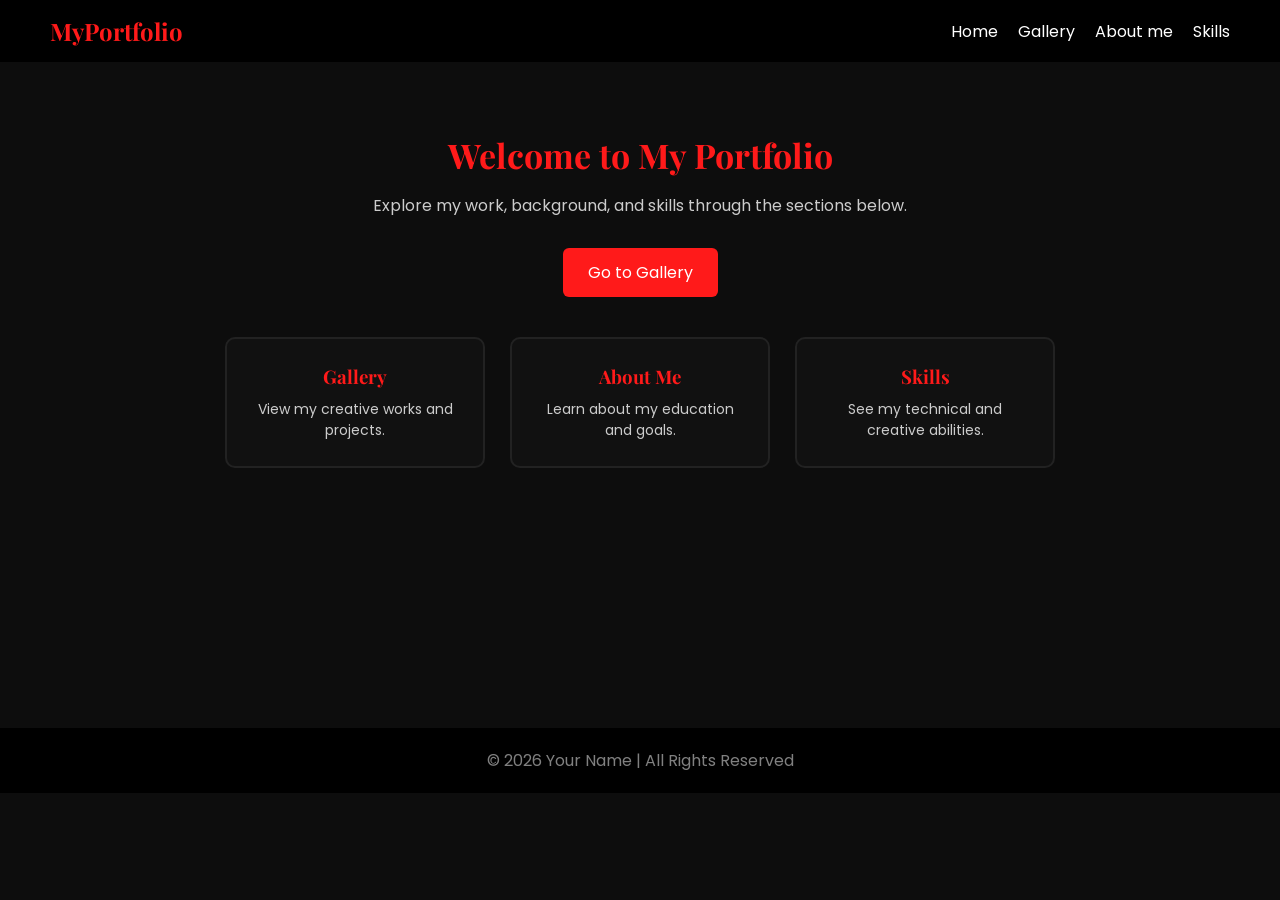
<file: more.html>
<!DOCTYPE html>
<html lang="en">
<head>
<meta charset="UTF-8">
<meta name="viewport" content="width=device-width, initial-scale=1.0">
<title>Portfolio Hub</title>

<link rel="stylesheet" href="more.css">

<link href="https://fonts.googleapis.com/css2?family=Poppins:wght@300;400;600&family=Playfair+Display:wght@600&display=swap" rel="stylesheet">
</head>
<body>

<!-- NAVBAR (UNCHANGED STYLE STRUCTURE) -->
<header>
    <nav class="navbar">
        <h1 class="logo">MyPortfolio</h1>
        <ul class="nav-links">
            <li><a href="home.html">Home</a></li>
            <li><a href="gallery.html">Gallery</a></li>
            <li><a href="about1.html">About me</a></li>
            <li><a href="skill.html">Skills</a></li>
        </ul>
    </nav>
</header>

<!-- HERO HUB SECTION -->
<section class="hub">

    <h2>Welcome to My Portfolio</h2>

    <p class="hub-desc">
        Explore my work, background, and skills through the sections below.
    </p>

    <!-- MAIN BUTTON -->
    <a href="gallery.html" class="main-btn">Go to Gallery</a>

    <!-- CARDS -->
    <div class="hub-container">

        <a href="gallery.html" class="hub-card">
            <h3>Gallery</h3>
            <p>View my creative works and projects.</p>
        </a>

        <a href="about1.html" class="hub-card">
            <h3>About Me</h3>
            <p>Learn about my education and goals.</p>
        </a>

        <a href="#" class="hub-card">
            <h3>Skills</h3>
            <p>See my technical and creative abilities.</p>
        </a>

    </div>

</section>
<br><br><br><br> <br><br>
<!-- FOOTER (UNCHANGED) -->
<footer>
    <p>© 2026 Your Name | All Rights Reserved</p>
</footer>

</body>
</html>
</file>
<file: more.css>
/* RESET */
* {
    margin: 0;
    padding: 0;
    box-sizing: border-box;
}

/* BODY */
body {
    font-family: 'Poppins', sans-serif;
    background-color: #0d0d0d;
    color: white;
}

/* NAVBAR */
header {
    background: black;
    padding: 15px 50px;
}

.navbar {
    display: flex;
    justify-content: space-between;
    align-items: center;
}

.logo {
    font-family: 'Playfair Display', serif;
    color: #ff1a1a;
    font-size: 24px;
}

.nav-links {
    list-style: none;
    display: flex;
}

.nav-links li {
    margin-left: 20px;
}

.nav-links a {
    color: white;
    text-decoration: none;
    transition: 0.3s;
}

.nav-links a:hover {
    color: #ff1a1a;
}

/* HUB SECTION */
.hub {
    text-align: center;
    padding: 70px 20px;
}

.hub h2 {
    font-family: 'Playfair Display', serif;
    color: #ff1a1a;
    font-size: 34px;
}

.hub-desc {
    color: #ccc;
    margin: 15px 0 30px;
}

/* MAIN BUTTON */
.main-btn {
    display: inline-block;
    padding: 12px 25px;
    background: #ff1a1a;
    color: white;
    text-decoration: none;
    border-radius: 6px;
    margin-bottom: 40px;
    transition: 0.3s;
}

.main-btn:hover {
    background: #cc0000;
    transform: scale(1.05);
}

/* CARDS */
.hub-container {
    display: flex;
    justify-content: center;
    gap: 25px;
    flex-wrap: wrap;
}

.hub-card {
    background: #111;
    border: 2px solid #222;
    width: 260px;
    padding: 25px;
    border-radius: 10px;
    text-decoration: none;
    color: white;
    transition: 0.3s;
}

.hub-card h3 {
    font-family: 'Playfair Display', serif;
    color: #ff1a1a;
    margin-bottom: 10px;
}

.hub-card p {
    color: #ccc;
    font-size: 14px;
    line-height: 1.5;
}

/* HOVER EFFECT */
.hub-card:hover {
    transform: translateY(-8px);
    border-color: #ff1a1a;
    box-shadow: 0 0 20px rgba(255, 26, 26, 0.3);
}

/* FOOTER */
footer {
    background: black;
    text-align: center;
    padding: 20px;
    margin-top: 40px;
    color: gray;
}

/* RESPONSIVE */
@media (max-width: 768px) {
    header {
        padding: 15px 20px;
    }

    .navbar {
        flex-direction: column;
    }

    .nav-links {
        flex-direction: column;
        margin-top: 10px;
    }

    .nav-links li {
        margin: 10px 0;
    }

    .hub-container {
        flex-direction: column;
        align-items: center;
    }

    .hub-card {
        width: 80%;
    }
}
</file>
